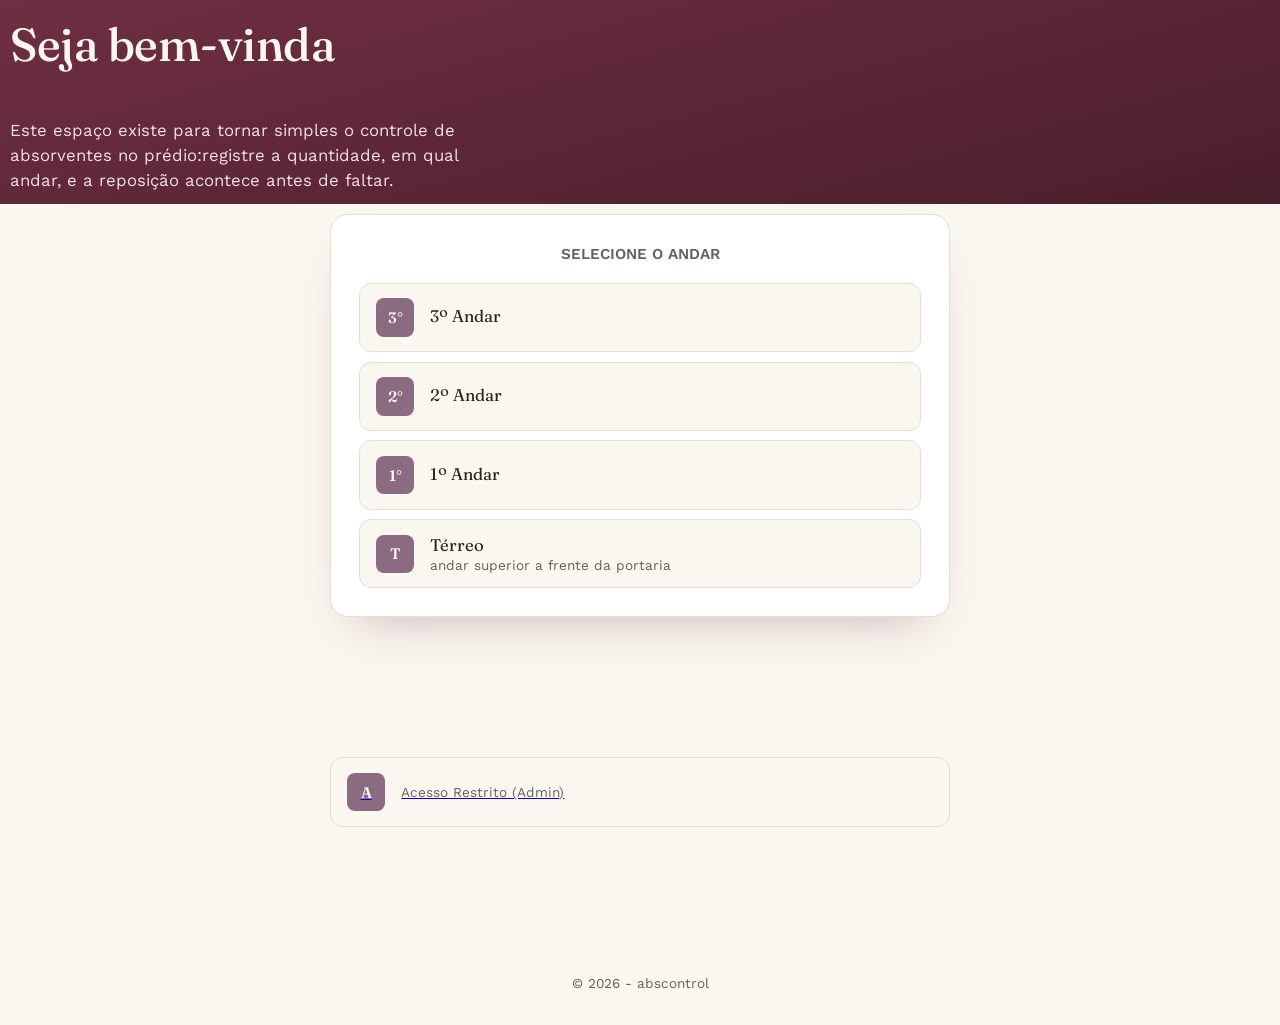
<file: htdocs/index.html>
<!DOCTYPE html>
<html lang="en">

<head>
  <meta charset="UTF-8">
  <meta http-equiv="X-UA-Compatible" content="IE=edge">
  <meta name="viewport" content="width=device-width, initial-scale=1.0">
  <title> 🌷abscontrol </title>
  <link rel="icon" type="icon-x/image" href="./img/entre_ciclos.jfif">
  <link rel="stylesheet" href="./css/style.css">

</head>

<body>

  <section class="hero">
    <h1>Seja bem-vinda</h1><br>
    <p>
      Este espaço existe para tornar simples o controle de absorventes no
      prédio:registre a quantidade, em qual andar, e a reposição
      acontece antes de faltar.
    </p>
  </section>

  <div class="panel-wrap">
    <div class="panel">
      <div class="panel-label">SELECIONE O ANDAR</div>
      <div class="floors">

        <a href="./andar_3/3andar.php"><button type="button" class="floor-btn">
            <span class="floor-dot">3°</span>
            <span class="floor-text">
              <span class="floor-name">3º andar</span>
              <span class="floor-sub"></span>

            </span>
          </button></a>

        <a href="./andar_2/2andar.php"><button type="button" class="floor-btn">
            <span class="floor-dot">2°</span>
            <span class="floor-text">
              <span class="floor-name">2º andar</span>
              <span class="floor-sub"> </span>

            </span>
          </button></a>

        <a href="./andar_1/1andar.php"><button type="button" class="floor-btn">
            <span class="floor-dot">1°</span>
            <span class="floor-text">
              <span class="floor-name">1º andar</span>
              <span class="floor-sub"></span>

            </span>
          </button></a>

        <a href="./terreo/terreo.php"><button type="button" class="floor-btn">
            <span class="floor-dot">T</span>
            <span class="floor-text">
              <span class="floor-name">térreo</span>
              <span class="floor-sub">andar superior a frente da portaria</span>
            </span>
          </button></a>

      </div>
    </div>
  </div>
  </div>

  <br><br><br><br><br>
  <div class="panel-wrap">
    <a href="./admin/login.html">
      <button type="button" class="floor-btn">
        <span class="floor-dot">A</span>
        <span class="floor-text">
          <span class="floor-sub">Acesso Restrito (Admin)</span>
        </span>
      </button>
    </a>
  </div>
  <br><br><br><br>
  <footer>
    &copy; 2026 - abscontrol
  </footer>




</body>

</html>
</file>
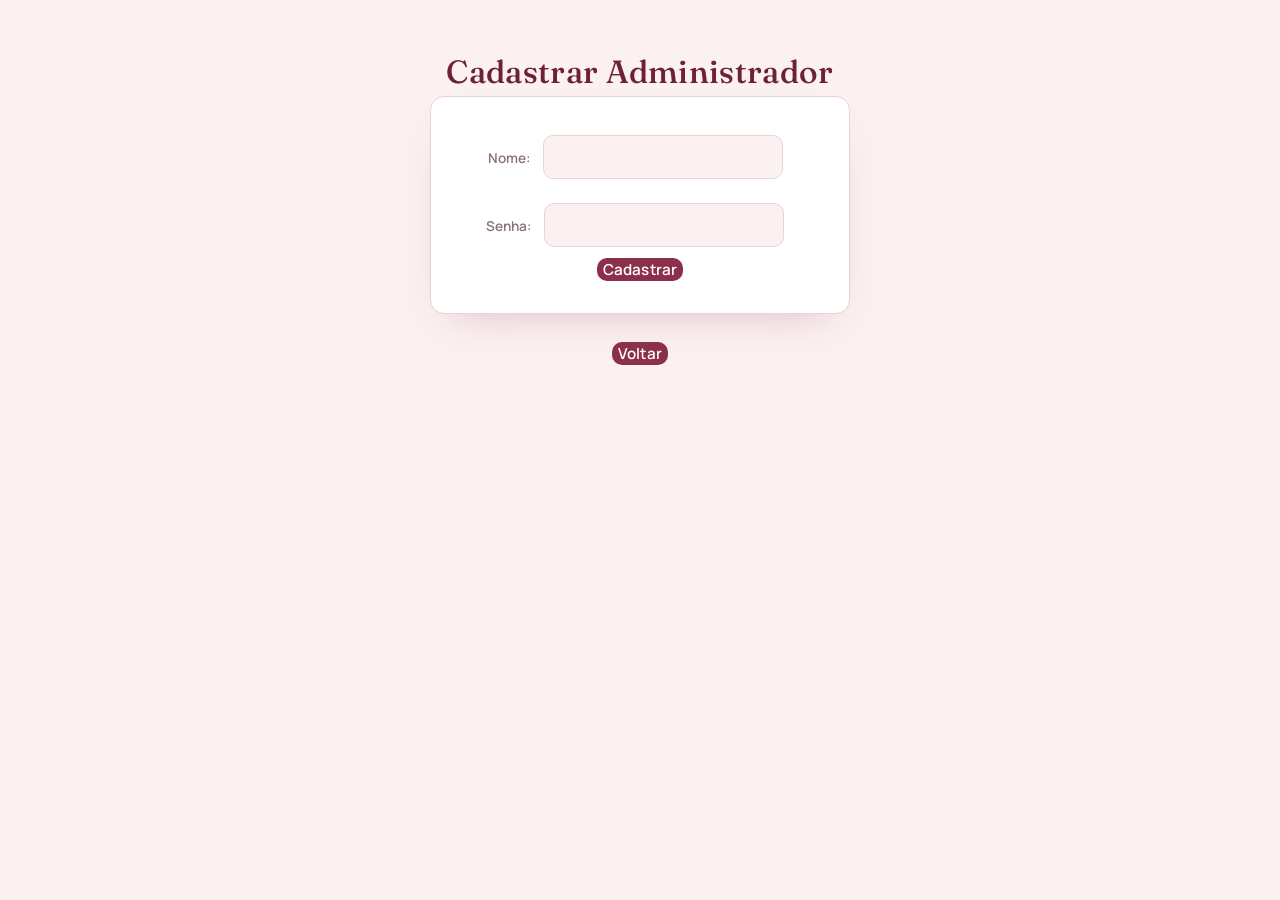
<file: htdocs/admin/cadastro_admin.html>
<!DOCTYPE html>
<html lang="pt-BR">

<head>
    <meta charset="UTF-8">
    <meta name="viewport" content="width=device-width, initial-scale=1.0">
    <title>Cadastrar Administrador</title>
    <link rel="preconnect" href="https://fonts.googleapis.com">
    <link rel="preconnect" href="https://fonts.gstatic.com" crossorigin>
    <link href="https://fonts.googleapis.com/css2?family=Inter+Tight:wght@400;500;600;700;800&display=swap"
        rel="stylesheet">
    <link rel="stylesheet" href="../css/pages.css">

</head>
<body>

    <div class="card">
        <selector>
        <h2>Cadastrar Administrador</h2>
            </selector>

        <form action="./cadastro_admin.php" method="POST">
                <label>Nome:</label>
                <input type="text" name="nome" required><br>
                <label>Senha:</label>
                <input type="password" name="senha" required>
                <button type="submit">
                    Cadastrar
                </button>
        </form>
    </div>
    	<a href="../admin/painel_admin.php"><button>Voltar</button></a>
    
</body>
</html>
</file>
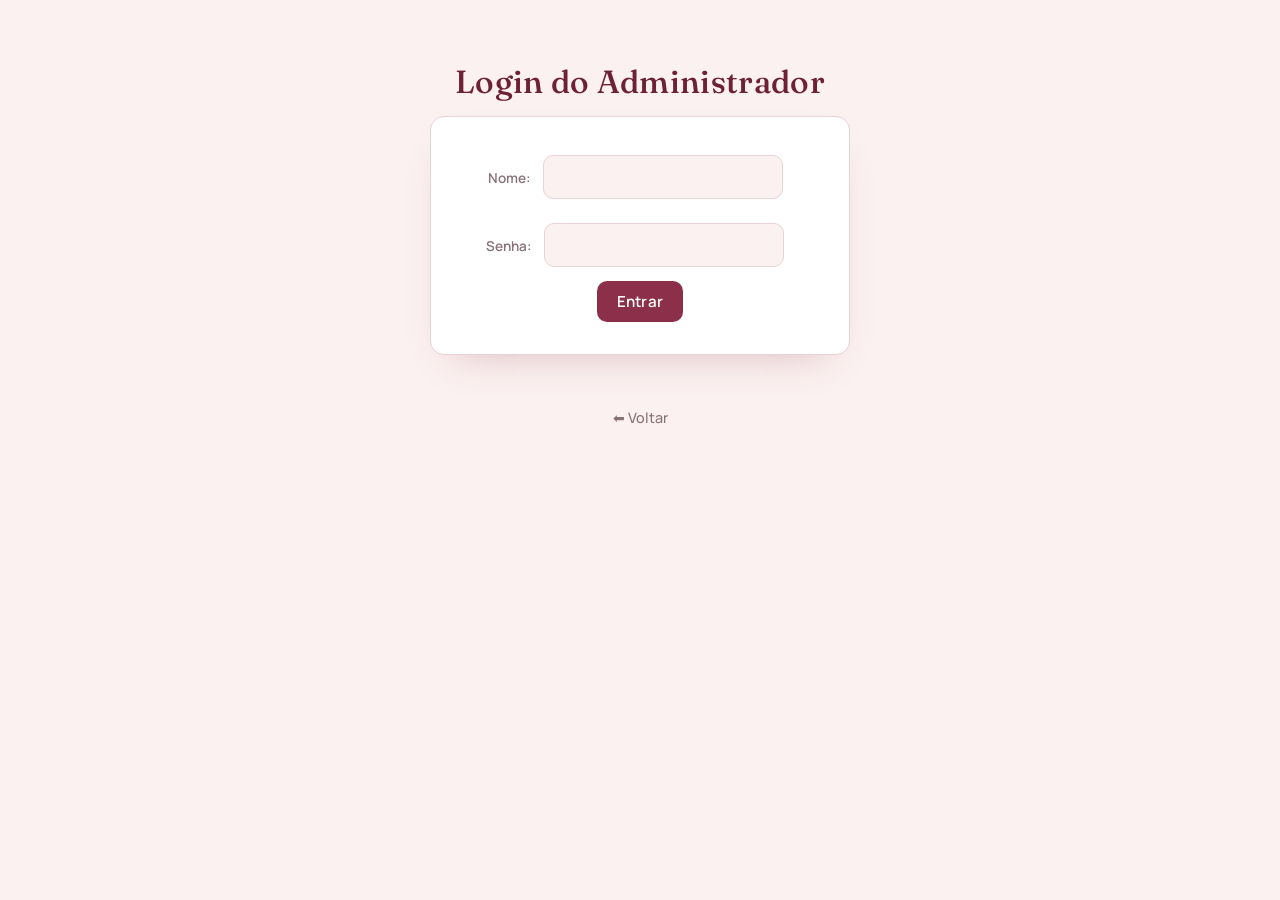
<file: htdocs/admin/login.html>
<!DOCTYPE html>
<html lang="pt-BR">

<head>

    <meta charset="UTF-8">
    <meta name="viewport" content="width=device-width, initial-scale=1.0">
    <title>Login do Administrador</title>
    <link rel="preconnect" href="https://fonts.googleapis.com">
    <link rel="preconnect" href="https://fonts.gstatic.com" crossorigin>
    <link href="https://fonts.googleapis.com/css2?family=Inter+Tight:wght@400;500;600;700;800&display=swap"
        rel="stylesheet">
    <link rel="stylesheet" type="text/css" href="../css/pages.css">
</head>

<body>
    <selection class="hero">
        <h2>Login do Administrador</h2>
    </selection>
    <form action="logar_admin.php" method="POST">
        <label>Nome:</label>
        <input type="text" name="nome" required><br>
        <label>Senha:</label>
        <input type="password" name="senha" required><br>
        <button type="submit" style="background-color: green; color: white; padding: 10px 20px;">
            Entrar
        </button>
    </form>

    </div><br>
    <a href="../index.html">⬅ Voltar</a>
    </div>
</body>

</html>
</file>
<file: htdocs/css/style.css>
@import url('https://fonts.googleapis.com/css2?family=Fraunces:ital,opsz,wght@0,9..144,400;0,9..144,500;0,9..144,600;1,9..144,500&family=Work+Sans:wght@400;500;600&display=swap');

:root {
  --wine: #6f2f42;
  --wine-dark: #4a1e2c;
  --sage: #8a6b81;
  --sage-dark: #5d506c;
  --ivory: #faf6f0;
  --card: #ffffff;
  --ink: #2b2320;
  --ink-soft: #6b5f58;
  --line: #e7ddd2;

  --font-display: 'Fraunces', serif;
  --font-body: 'Work Sans', sans-serif;
}

* {
  box-sizing: border-box;
}

html {
  -webkit-text-size-adjust: 100%;
}

body {
  text-align: center;
  align-items: center;
  margin: 0;
  background: var(--ivory);
  color: var(--ink);
  font-family: var(--font-body);
  line-height: 1.5;
}

@media (prefers-reduced-motion: reduce) {
  * {
    animation-duration: 0.01ms !important;
    transition-duration: 0.01ms !important;
  }
}

/* ---------- Hero ---------- */

.hero {
  display: grid;
  align-items: center;
  align-content: center;
  background: linear-gradient(165deg, var(--wine) 0%, var(--wine-dark) 100%);
  color: var(--ivory);
  padding: 10px;
  text-align: left;
}

.hero-inner {
  max-width: 640px;
  margin: 0 auto;
}

.hero h1 {
  font-family: var(--font-display);
  font-weight: 500;
  font-size: clamp(2.1rem, 5vw, 2.9rem);
  margin: 0 0 0.9rem;
  letter-spacing: -0.01em;
}

.hero p {
  font-size: 1.05rem;
  max-width: 46ch;
  color: #efe1e6;
  margin: 0;
}

/* ---------- Floor selection panel ---------- */

.panel-wrap {
  position:relative ;
  align-items: center;
  max-width: 640px;
  margin: auto;
  padding: 10px;
}

.panel {
  background: var(--card);
  border: 1px solid var(--line);
  border-radius: 18px;
  padding: 1.75rem;
  box-shadow: 0 24px 48px -28px rgba(74, 30, 44, 0.35);
}

.panel-label {
  font-family: var(--font-body);
  font-weight: 600;
  font-size: 0.95rem;
  color: var(--ink-soft);
  margin-bottom: 1.1rem;
}

.floors {
  display: flex;
  flex-direction: column;
  gap: 0.6rem;
}

.floor-btn {
  display: flex;
  align-items: center;
  gap: 1rem;
  width: 100%;
  text-align: left;
  padding: 0.9rem 1rem;
  border: 1px solid var(--line);
  border-radius: 12px;
  background: var(--ivory);
  cursor: pointer;
  font-family: inherit;
  transition: background 0.15s ease, border-color 0.15s ease, transform 0.15s ease;
}

.floor-btn:hover {
  background: #f3e9ec;
  border-color: var(--wine);
  transform: translateX(2px);
}

.floor-btn:focus-visible {
  outline: 2px solid var(--wine);
  outline-offset: 2px;
}

.floor-dot {
  flex: none;
  width: 2.4rem;
  height: 2.4rem;
  border-radius: 8px;
  background: var(--sage);
  color: var(--ivory);
  font-family: var(--font-display);
  font-weight: 600;
  font-size: 0.95rem;
  display: flex;
  align-items: center;
  justify-content: center;
}

.floor-text {
  display: flex;
  flex-direction: column;
  gap: 0.15rem;
}

.floor-name {
  font-family: var(--font-display);
  font-size: 1.05rem;
  color: var(--ink);
  text-transform: capitalize;
}

.floor-sub {
  font-size: 0.85rem;
  color: var(--ink-soft);
}

/* links that wrap buttons shouldn't add their own styling */
.panel a {
  text-decoration: none;
  display: block;
}

/* ---------- Admin link ---------- */

.admin-link {
  display: block;
  text-align: center;
  margin: 2.5rem auto 0;
  color: var(--ink-soft);
  text-decoration: none;
  font-size: 0.9rem;
}

.admin-link:hover {
  color: var(--wine);
  text-decoration: underline;
}

/* ---------- Footer ---------- */

footer {
  text-align: center;
  color: var(--ink-soft);
  font-size: 0.85rem;
  padding: 2.5rem 1.5rem 2rem;
}

/* ---------- Responsive ---------- */

@media (max-width: 480px) {
  .hero {
    padding: 3rem 1.25rem 5rem;
  }

  .panel-wrap {
    padding: 0 1.25rem;
  }

  .panel {
    padding: 1.25rem;
    border-radius: 14px;
  }
}
</file>
<file: htdocs/css/pages.css>
@import url('https://fonts.googleapis.com/css2?family=Fraunces:opsz,wght@9..144,400;9..144,500;9..144,600&family=Manrope:wght@400;500;600;700&display=swap');

:root {
    --bg: #fbf1f0;
    --surface: #ffffff;
    --ink: #2b1b22;
    --muted: #8a7178;
    --accent: #8c2f4b;
    --accent-dark: #6e2039;
    --accent-soft: #f1c6d0;
    --line: #e8d3d6;

    --font-display: 'Fraunces', Georgia, serif;
    --font-body: 'Manrope', -apple-system, BlinkMacSystemFont, sans-serif;
}

* {
    box-sizing: border-box;
}

body {
    text-align: center;
    margin: 0;
    min-height: 100vh;
    background: var(--bg);
    color: var(--ink);
    font-family: var(--font-body);
    font-size: 16px;
    line-height: 1.5;
    padding: 48px 20px 64px;
}

.hero {
    display: grid;
    align-items: center;
    align-content: center;
    background: linear-gradient(165deg, var(--wine) 0%, var(--wine-dark) 100%);
    color: var(--ivory);
    padding: 10px;
    text-align: left;
}

.hero-inner {
    max-width: 640px;
    margin: 0 auto;
}

h2 {
    max-width: 480px;
    margin: 0 auto;
    font-family: var(--font-display);
    font-weight: 500;
    font-size: clamp(1.5rem, 4vw, 2rem);
    letter-spacing: 0.01em;
    color: var(--accent-dark);
    text-align: center;
}


h2+br,
h2+br+br {
    line-height: 0.6;
    display: block;
    content: '';
}

form {
    align-content: center;
    max-width: 420px;
    margin: auto;
    background: var(--surface);
    border: 1px solid var(--line);
    border-radius: 14px;
    padding: 28px 26px 32px;
    box-shadow: 0 18px 40px -24px rgba(140, 47, 75, 0.35);
}

form br {
    content: '';
    display: flex;
    margin-top: 4px;
}

label {
    font-family: var(--font-body);
    font-weight: 600;
    font-size: 0.85rem;
    color: var(--muted);
    margin-bottom: 6px;
}

input,
textarea {
    width: 100%;
    font-family: var(--font-body);
    font-size: 1rem;
    color: var(--ink);
    background: var(--bg);
    border: 1px solid var(--line);
    border-radius: 10px;
    padding: 10px 12px;
    outline: none;
    transition: border-color 0.15s ease, background-color 0.15s ease;
}

input {
    max-width: 240px;
    margin: 10px;
}

input:focus,
textarea:focus {
    border-color: var(--accent);
    background: var(--surface);
}

textarea {
    resize: vertical;
    min-height: 90px;
    font-family: var(--font-body);
}

textarea::placeholder {
    color: #b79aa1;
}

/* O botão tem cor verde fixa via style="" no HTML (inline styles
   sempre vencem o CSS), então usamos !important para trazê-lo
   para o tema rosa sem tocar no HTML. */
button {
    background-color: var(--accent) !important;
    color: #ffffff !important;
    border: none;
    border-radius: 10px;
    font-family: var(--font-body);
    font-weight: 600;
    font-size: 0.95rem;
    letter-spacing: 0.01em;
    cursor: pointer;
    transition: background-color 0.15s ease, transform 0.15s ease;
}

button:hover {
    background-color: var(--accent-dark) !important;
}

button:active {
    transform: translateY(1px);
}


a {
    display: block;
    max-width: 420px;
    margin: 28px auto 0;
    text-align: center;
    color: var(--muted);
    font-family: var(--font-body);
    font-weight: 500;
    font-size: 0.9rem;
    text-decoration: none;
}

a:hover {
    color: var(--accent);
}


.mensagem {
    max-width: 420px;
    margin: 24px auto 0;
    padding: 14px 18px;
    border-radius: 10px;
    font-family: var(--font-body);
    font-weight: 600;
    font-size: 0.9rem;
    text-align: center;
}

.mensagem-sucesso {
    background: #e6f4ea;
    border: 1px solid #b7ddc2;
    color: #2f6b40;
}

.mensagem-erro {
    background: #fdeceb;
    border: 1px solid #f3b9b3;
    color: #9c3b34;
}

@media (max-width: 480px) {
    form {
        padding: 22px 18px 26px;
    }
}
</file>
